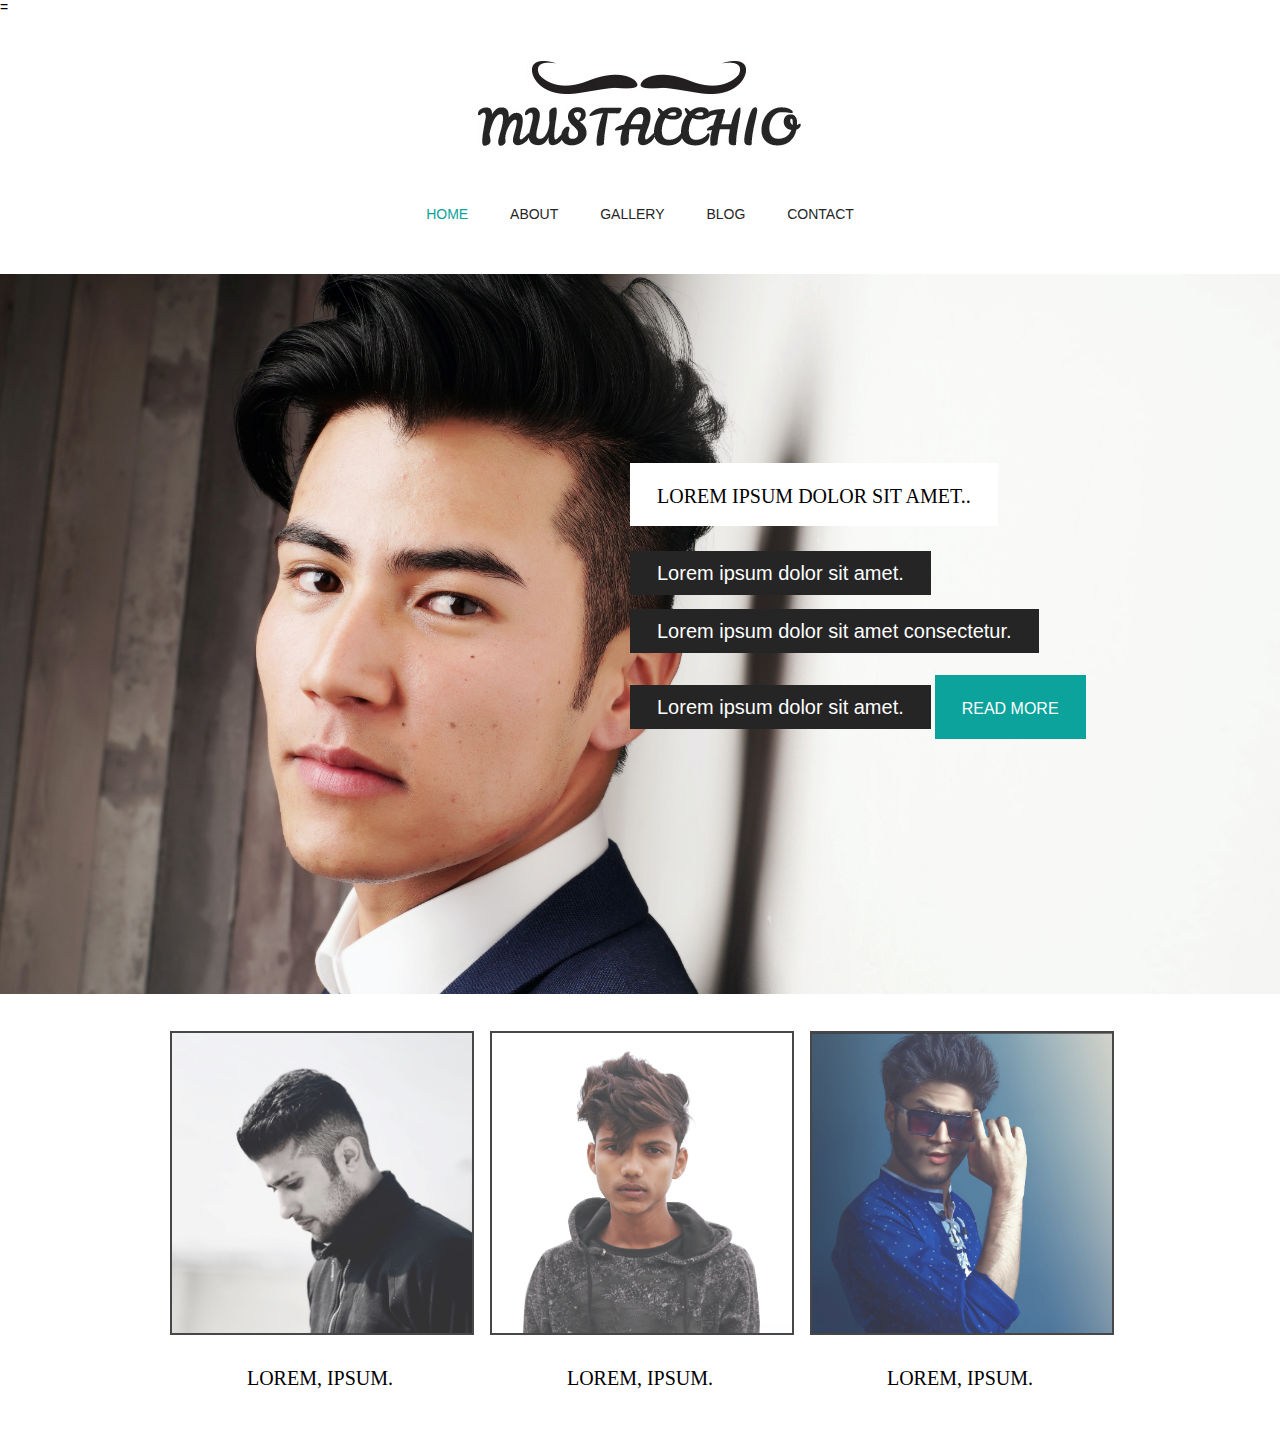
<file: index.html>
=<!DOCTYPE html>
<html lang="en">
<head>
    <meta charset="UTF-8">
    <meta name="viewport" content="width=device-width, initial-scale=1.0, user-scalable=no">
    <meta http-equiv="X-UA-Compatible" content="IE=edge,chrome=1">
    <meta name="HandheldFriendly" content="true">
    <link rel="stylesheet" href="style.css">
    <title>LandingPage</title>
</head>
<body>
    <div id="header">
        <a href="index.html" class="logo">
            <img src="./Pictures/logo.jpg" alt>
        </a>
        <ul class="dropbtn" id="navigation">
            <li class="selected home">
                <a href="index.html">HOME</a>
            </li>
            <li class="about">
                <a href="about.html">ABOUT</a>
            </li>
            <li class="gallery">
                <a href="gallery.html">GALLERY</a>
            </li>
            <li class="blog">
                <a href="news.html">BLOG</a>
            </li>
            <li class="contact">
                <a href="contact.html">CONTACT</a>
            </li>
        </ul>
    </div>

    <div id="body">
        <section id="featured">
            <img src="./Pictures/bx1_index.jpg">
            <div>
                <h2>Lorem ipsum dolor sit amet..</h2>
                <span>Lorem ipsum dolor sit amet.</span>
                <span>Lorem ipsum dolor sit amet consectetur.</span>
                <span>Lorem ipsum dolor sit amet.</span>
                <a href="news.html" class="more">read more</a>
            </div>
        </section>
        
        <ul id="container">
            <li id="smV">
                <a href="./gallery.html">
                    <img src="./Pictures/box3_index.jpg" alt>
                    <span>Lorem, ipsum.</span>
                </a>
            </li>
            <li id="smV1">
                <a href="./gallery.html">
                    <img src="./Pictures/box4_index.jpg" alt>
                    <span>Lorem, ipsum.</span>
                </a>
            </li>
            <li id="smV2">
                <a href="./gallery.html">
                    <img src="./Pictures/box5_index.jpg" alt>
                    <span>Lorem, ipsum.</span>
                </a>
            </li>
        </ul>
    </div>
</body>
</html>
</file>
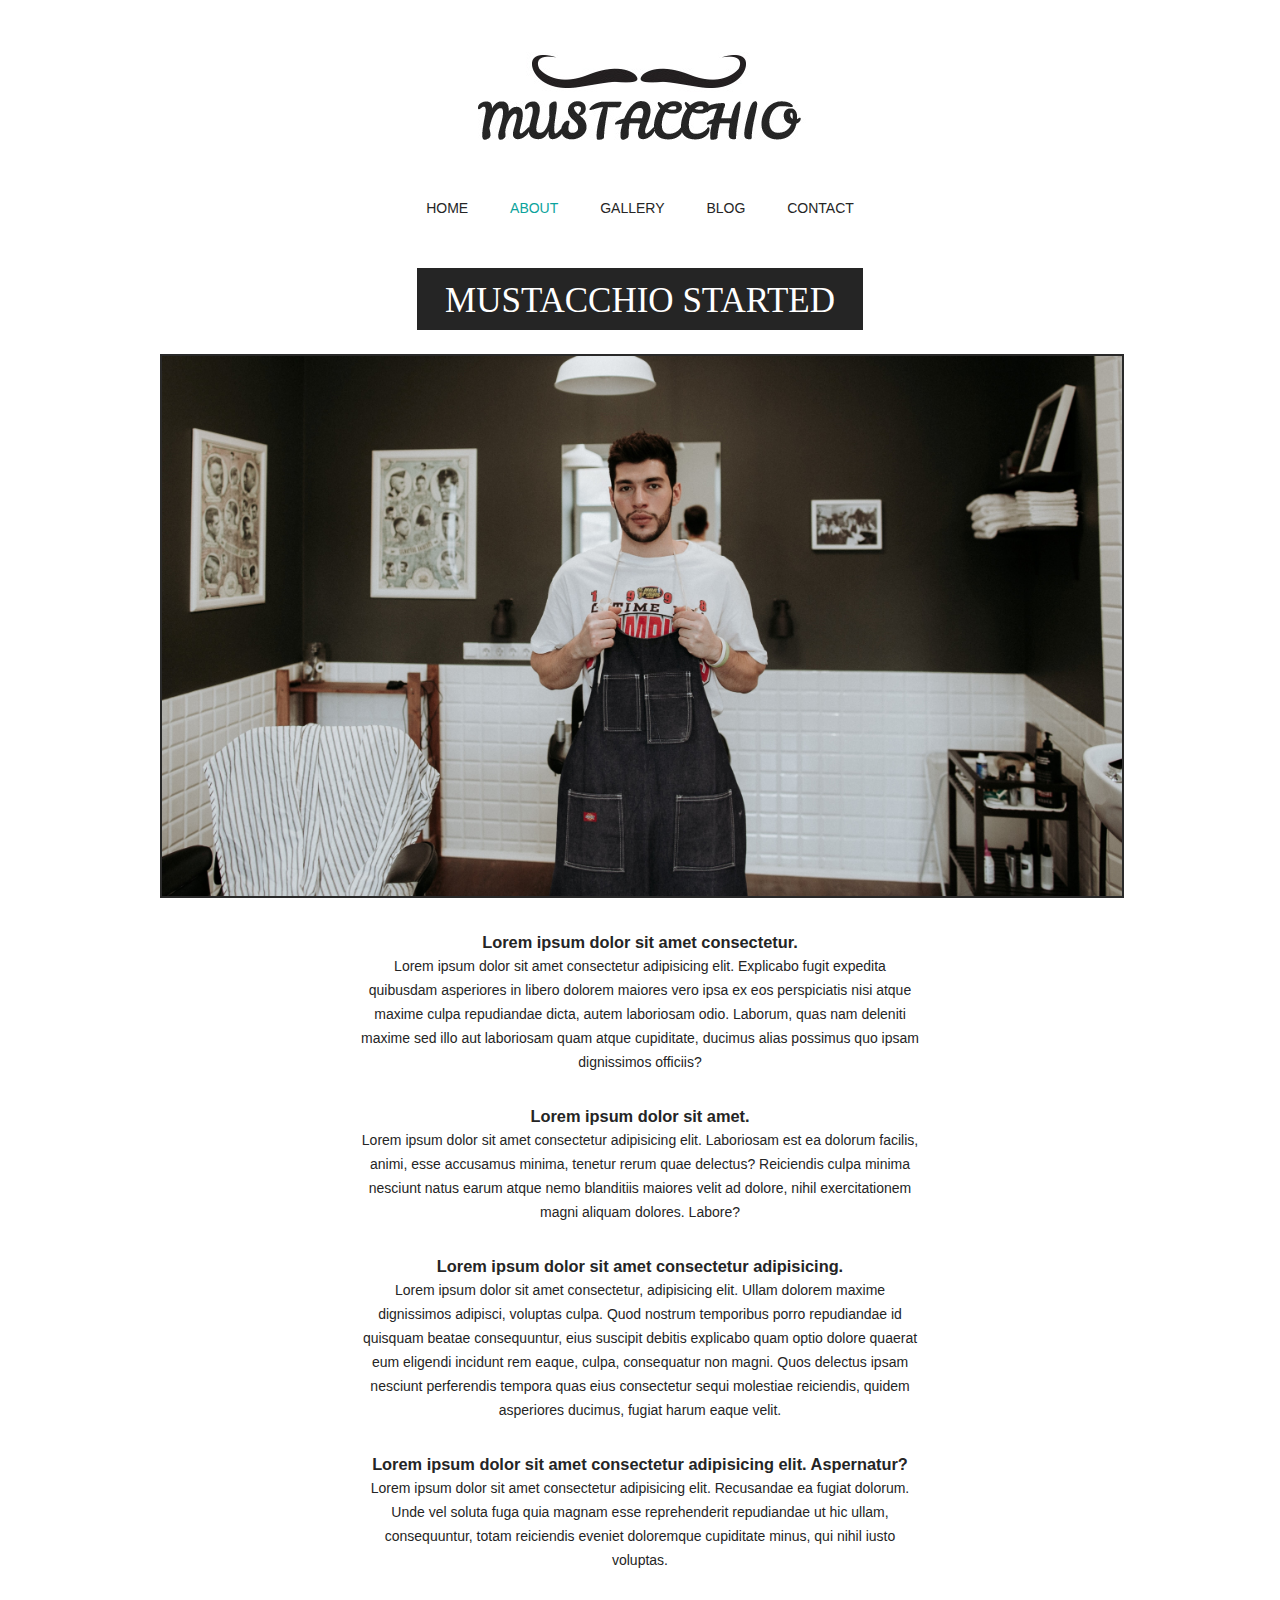
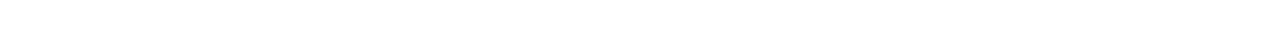
<file: about.html>
<!DOCTYPE html>
<html lang="en">
<head>
    <meta charset="UTF-8">
    <meta name="viewport" content="width=device-width, initial-scale=1.0, user-scalable=no">
    <meta http-equiv="X-UA-Compatible" content="IE=edge,chrome=1">
    <meta name="HandheldFriendly" content="true">
    <link rel="stylesheet" href="about.css">
    <title>AboutMustacchio</title>
</head>
<body>
    <div id="header">
        <a href="index.html" class="logo">
            <img src="./Pictures/logo.jpg" alt>
        </a>
        <ul id="navigation">
            <li>
                <a href="index.html">HOME</a>
            </li>
            <li class="selected">
                <a href="about.html">ABOUT</a>
            </li>
            <li>
                <a href="gallery.html">GALLERY</a>
            </li>
            <li>
                <a href="news.html">BLOG</a>
            </li>
            <li>
                <a href="contact.html">CONTACT</a>
            </li>
        </ul>
    </div>

    <div id="body">
        <h1>
            <span>mustacchio started</span>
        </h1>

        <div>
            <img src="Pictures/box6_about.jpg" alt>
            <div class="article">
                <h3>Lorem ipsum dolor sit amet consectetur.</h3>
                <p>
                    Lorem ipsum dolor sit amet consectetur adipisicing elit. Explicabo fugit expedita quibusdam asperiores in libero dolorem maiores vero ipsa ex eos perspiciatis nisi atque maxime culpa repudiandae dicta, autem laboriosam odio. Laborum, quas nam deleniti maxime sed illo aut laboriosam quam atque cupiditate, ducimus alias possimus quo ipsam dignissimos officiis?
                </p>
                <h3>Lorem ipsum dolor sit amet.</h3>
                <p>
                    Lorem ipsum dolor sit amet consectetur adipisicing elit. Laboriosam est ea dolorum facilis, animi, esse accusamus minima, tenetur rerum quae delectus? Reiciendis culpa minima nesciunt natus earum atque nemo blanditiis maiores velit ad dolore, nihil exercitationem magni aliquam dolores. Labore?
                </p>
                <h3>Lorem ipsum dolor sit amet consectetur adipisicing.</h3>
                <p>
                    Lorem ipsum dolor sit amet consectetur, adipisicing elit. Ullam dolorem maxime dignissimos adipisci, voluptas culpa. Quod nostrum temporibus porro repudiandae id quisquam beatae consequuntur, eius suscipit debitis explicabo quam optio dolore quaerat eum eligendi incidunt rem eaque, culpa, consequatur non magni. Quos delectus ipsam nesciunt perferendis tempora quas eius consectetur sequi molestiae reiciendis, quidem asperiores ducimus, fugiat harum eaque velit.
                </p>
                <h3>Lorem ipsum dolor sit amet consectetur adipisicing elit. Aspernatur?</h3>
                <p>
                    Lorem ipsum dolor sit amet consectetur adipisicing elit. Recusandae ea fugiat dolorum. Unde vel soluta fuga quia magnam esse reprehenderit repudiandae ut hic ullam, consequuntur, totam reiciendis eveniet doloremque cupiditate minus, qui nihil iusto voluptas.
                </p>
            </div>
        </div>

    </div>

    
</body>
</html>
</file>
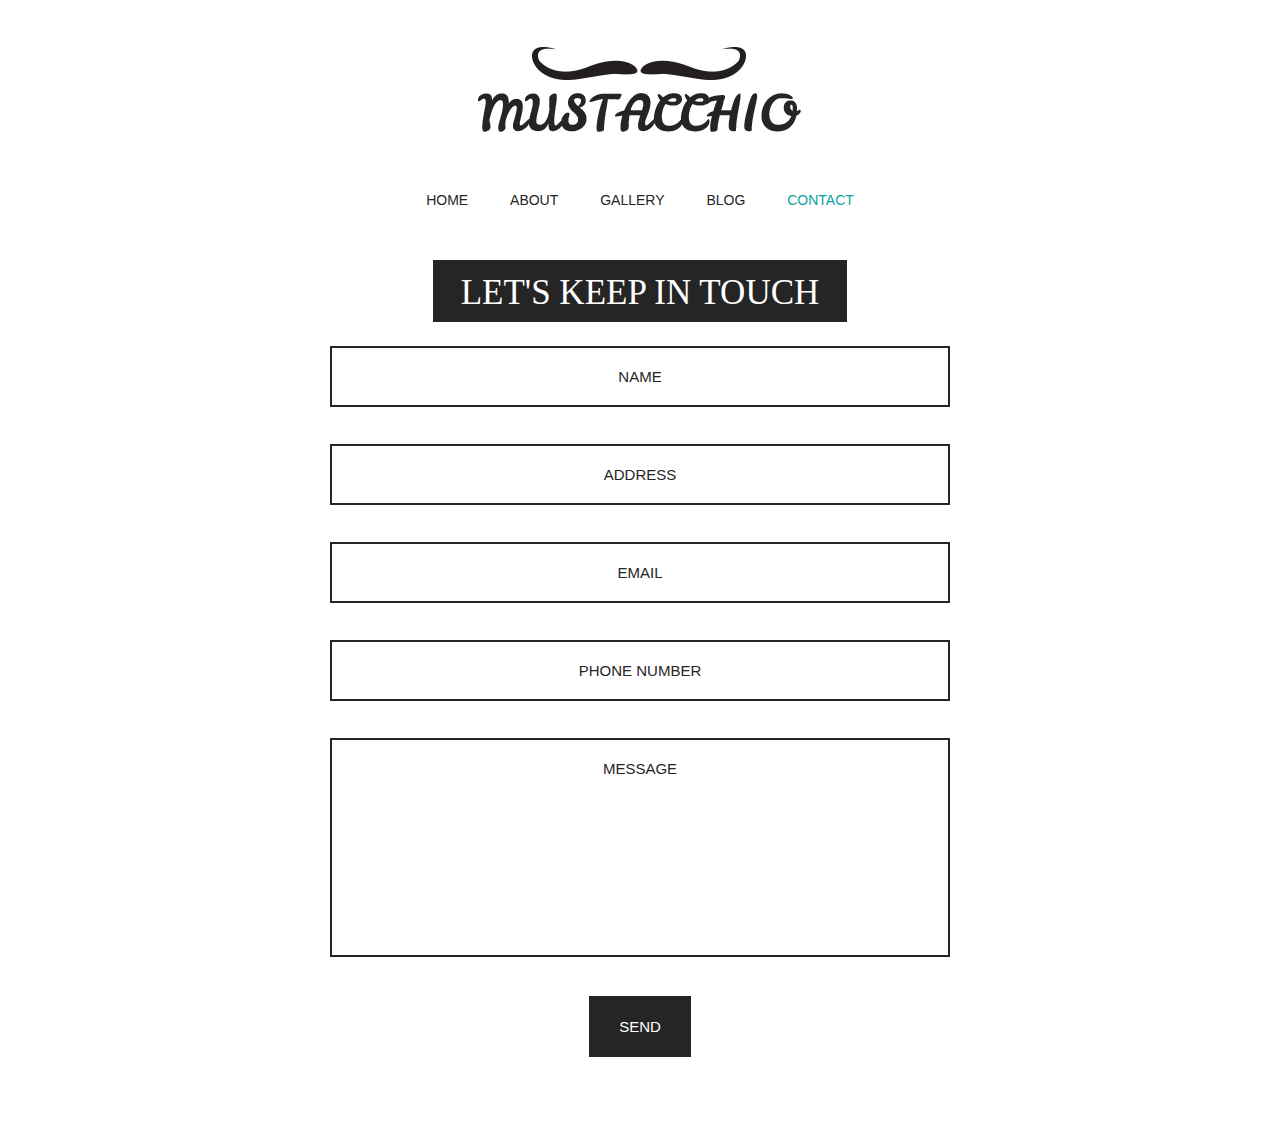
<file: contact.html>
<!DOCTYPE html>
<html lang="en">
<head>
    <meta charset="UTF-8">
    <meta name="viewport" content="width=device-width, initial-scale=1.0, user-scalable=no">
    <meta http-equiv="X-UA-Compatible" content="IE=edge,chrome=1">
    <meta name="HandheldFriendly" content="true">
    <link rel="stylesheet" href="contact.css">
    <title>MustacchioContact</title>
</head>
<body>
    <div id="header">
        <a href="index.html" class="logo">
            <img src="./Pictures/logo.jpg" alt>
        </a>
        <ul id="navigation">
            <li>
                <a href="index.html">HOME</a>
            </li>
            <li>
                <a href="about.html">ABOUT</a>
            </li>
            <li>
                <a href="gallery.html">GALLERY</a>
            </li>
            <li>
                <a href="news.html">BLOG</a>
            </li>
            <li class="selected">
                <a href="contact.html">CONTACT</a>
            </li>
        </ul>
    </div>
    <div id="body">
        <h1>
            <span>let's keep in touch</span>
        </h1>
        <form action="contact.html">
            <input type="text" name="fname" id="fname" value="name">
            <input type="text" name="address" id="address" value="address">
            <input type="text" name="email" id="email" value="email">
            <input type="text" name="phone" id="phone" value="phone number">
            <textarea name="message" id="message">message</textarea>
            <input type="submit" name="send" id="send" value="send">
        </form>
    </div>

    
</body>
</html>
</file>
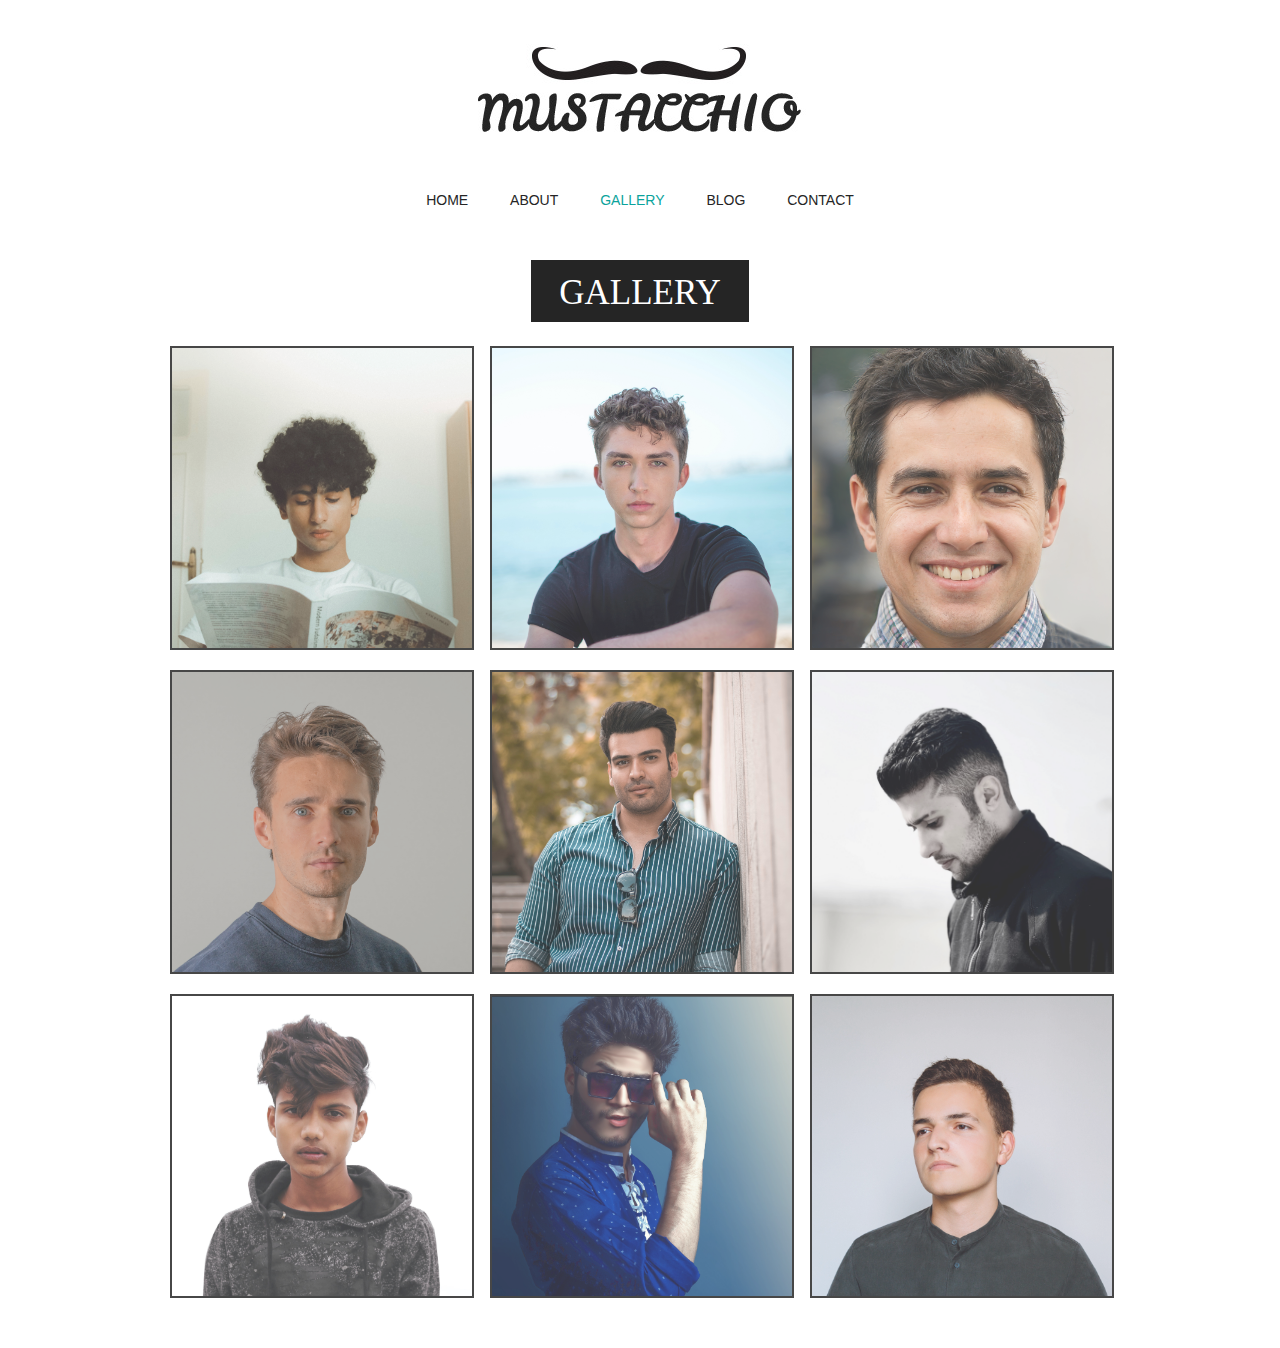
<file: gallery.html>
<!DOCTYPE html>
<html lang="en">
<head>
    <meta charset="UTF-8">
    <meta name="viewport" content="width=device-width, initial-scale=1.0, user-scalable=no">
    <meta http-equiv="X-UA-Compatible" content="IE=edge,chrome=1">
    <meta name="HandheldFriendly" content="true">
    <link rel="stylesheet" href="gallery.css">
    <title>MustacchioGallery</title>
</head>
<body>
    <div id="header">
        <a href="index.html" class="logo">
            <img src="./Pictures/logo.jpg" alt>
        </a>
        <ul id="navigation">
            <li>
                <a href="index.html">HOME</a>
            </li>
            <li>
                <a href="about.html">ABOUT</a>
            </li>
            <li class="selected">
                <a href="gallery.html">GALLERY</a>
            </li>
            <li>
                <a href="news.html">BLOG</a>
            </li>
            <li>
                <a href="contact.html">CONTACT</a>
            </li>
        </ul>
    </div>
    <div id="body">
        <h1>
            <span>gallery</span>
        </h1>
        <ul class="gallery" id="container">
            <li id="smV">
                <a href="">
                    <img src="Pictures/img_gal1.jpg" alt>
                </a>
            </li>
            <li id="smV1">
                <a href="">
                    <img src="Pictures/img_gal2.jpg" alt>
                </a>
            </li>
            <li id="smV2">
                <a href="">
                    <img src="Pictures/img_gal3.jpg" alt>
                </a>
            </li>
            <li id="smV3">
                <a href="">
                    <img src="Pictures/img_gal4.jpg" alt>
                </a>
            </li>
            <li id="smV4">
                <a href="">
                    <img src="Pictures/img_gal5.jpg" alt>
                </a>
            </li>
            <li id="smV5">
                <a href="">
                    <img src="Pictures/box3_index.jpg" alt>
                </a>
            </li>
            <li id="smV6">
                <a href="">
                    <img src="Pictures/box4_index.jpg" alt>
                </a>
            </li>
            <li id="smV7">
                <a href="">
                    <img src="Pictures/box5_index.jpg" alt>
                </a>
            </li>
            <li id="smV8">
                <a href="">
                    <img src="Pictures/img_gal6.jpg" alt>
                </a>
            </li>
        </ul>
    </div>
    
</body>
</html>
</file>
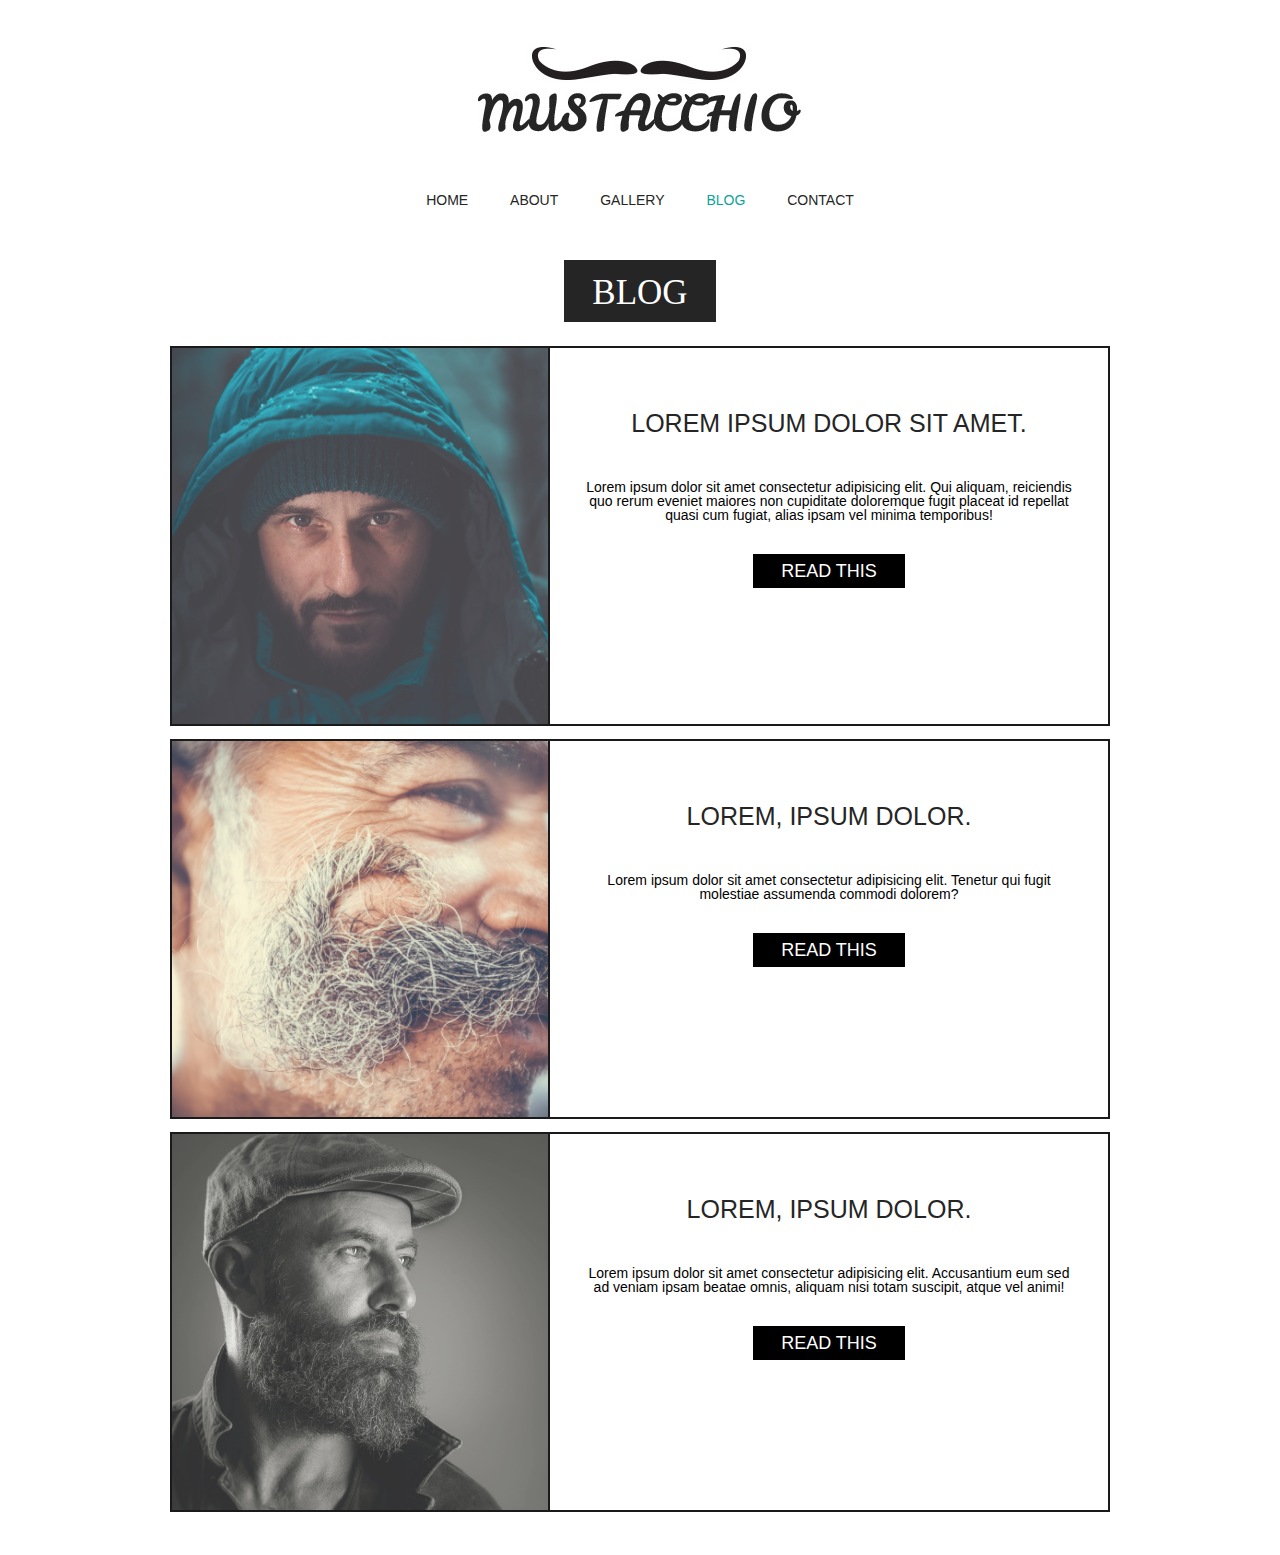
<file: news.html>
<!DOCTYPE html>
<html lang="en">
<head>
    <meta charset="UTF-8">
    <meta name="viewport" content="width=device-width, initial-scale=1.0, user-scalable=no">
    <meta http-equiv="X-UA-Compatible" content="IE=edge,chrome=1">
    <meta name="HandheldFriendly" content="true">
    <link rel="stylesheet" href="news.css">
    <title>MustacchioBlog</title>
</head>

<body>
    <div id="header">
        <a href="index.html" class="logo">
            <img src="./Pictures/logo.jpg" alt>
        </a>
        <ul id="navigation">
            <li >
                <a href="index.html">HOME</a>
            </li>
            <li>
                <a href="about.html">ABOUT</a>
            </li>
            <li>
                <a href="gallery.html">GALLERY</a>
            </li>
            <li class="selected">
                <a href="news.html">BLOG</a>
            </li>
            <li>
                <a href="contact.html">CONTACT</a>
            </li>
        </ul>
    </div>

    <div id="body">
        <h1>
            <span>blog</span>
        </h1>

        <div>
            <ul>
                <li>
                    <a href="" class="figure">
                        <img src="./Pictures/mustache_img1.jpg" alt>
                    </a>
                    <div>
                        <h3>Lorem ipsum dolor sit amet.</h3>
                        <p>Lorem ipsum dolor sit amet consectetur adipisicing elit. Qui aliquam, reiciendis quo rerum eveniet maiores non cupiditate doloremque fugit placeat id repellat quasi cum fugiat, alias ipsam vel minima temporibus!</p>
                    
                        <a href="" class="more">read this</a>
                    </div>
                </li>
                <li class="container2">
                    <a href="" class="figure">
                        <img src="./Pictures/mustache_img2.jpg" alt>
                    </a>
                    <div>
                        <h3>Lorem, ipsum dolor.</h3>
                        <p>Lorem ipsum dolor sit amet consectetur adipisicing elit. Tenetur qui fugit molestiae assumenda commodi dolorem?</p>
                    
                        <a href="" class="more">read this</a>
                    </div>
                </li>
                <li>
                    <a href="" class="figure">
                        <img src="./Pictures/mustache_img3.jpg" alt>
                    </a>
                    <div>
                        <h3>Lorem, ipsum dolor.</h3>
                        <p>Lorem ipsum dolor sit amet consectetur adipisicing elit. Accusantium eum sed ad veniam ipsam beatae omnis, aliquam nisi totam suscipit, atque vel animi!</p>
                    
                        <a href="" class="more">read this</a>
                    </div>
                </li>
            </ul>
        </div>
    </div>

</body>


<footer>
</footer>

</html>
</file>
<file: style.css>
body {
    background: #fff;
    font-family: Arial, Helvetica, sans-serif;
    font-size: 14px;
    font-weight: normal;
    line-height: 1;
    margin: 0;
    min-width: 960px;
    padding: 0;
}

div {
    display: block;
}

h2 {
    display: block;
    font-size: 1.5em;
    margin-block-start: 0.83em;
    margin-block-end: 0.83em;
    margin-inline-start: 0px;
    margin-inline-end: 0px;
    font-weight: bold;
}

ul {
    display: block;
    list-style-type: disc;
    margin-block-start: 1em;
    margin-block-end: 1em;
    margin-inline-start: 0px;
    margin-inline-end: 0px;
    padding-inline-start: 40px;
}

li {
    display: list-item;
    text-align: -webkit-match-parent;
}


#header {
    margin: 0 auto;
    padding: 44px 0 50px;
    text-align: center;
    width: 960px;
}

#header ul {
    margin: 0;
    padding: 56px 0 0;
}



#header ul li {
    display: inline;
    list-style: none;
    margin: 0;
    padding: 0 19px;
}


#header ul li.selected a {
    color: #0ba39c;
}

#header ul li a {
    color: #252525;
    display: inline-block;
    font-family: "Arial Black", Gadget, sans-serif;
    font-size: 14px;
    font-weight: normal;
    margin: 0;
    padding: 0 0 3px;
    text-decoration: none;
    text-transform: uppercase;
}

#header a.logo {
    display: block;
    margin: 0 auto;
    padding: 0;
    width: 340px;
}

#header a.logo img {
    border: 0;
    display: block;
    margin: 0;
    padding: 0;
}

a:-webkit-any-link {
    color: -webkit-link;
    cursor: pointer;
    text-decoration: underline;
}


#body {
    margin: 0;
    padding: 0 0 30px;
    text-align: center;
}

#body #featured {
    margin: 0 0 13px;
    padding: 0;
    position: relative;
    width: 100%;
}

#body #featured img {
    border: 0;
    display: block;
    margin: 0;
    padding: 0;
    width: 100%;
}

#body #featured div {
    left: 50%;
    margin-left: -480px;
    margin-top: -171px;
    padding: 0 0 0 470px;
    position: absolute;
    top: 50%;
    text-align: left;
    width: 490px;
}

#body #featured div h2 {
    background: #fff;
    color: #000;
    display: inline-block;
    font-family: poller_oneregular;
    font-size: 20px;
    font-weight: normal;
    margin: 0 0 18px;
    padding: 23px 27px 20px;
    text-transform: uppercase;
}

#body #featured div span {
    background: #252525;
    color: #fff;
    display: inline-block;
    font-size: 20px;
    margin: 7px 0;
    padding: 12px 27px;
}

#body #featured div a {
    background: #0ba39c;
    color: #fff;
    display: inline-block;
    font-size: 16px;
    margin: 15px 0 0;
    padding: 26px 27px 22px;
    text-align: center;
    text-decoration: none;
    text-transform: uppercase;
}

#body > ul {
    margin: 0 auto;
    overflow: hidden;
    padding: 24px 0 0;
    width: max-content;
}

#body > ul li {
    display: block;
    float: left;
    margin: 0 10px 20px;
    padding: 0;
    width: 300px;
}

#body > ul li a {
    color: #000;
    display: block;
    font-family: poller_oneregular;
    font-size: 20px;
    font-weight: normal;
    margin: 0;
    padding: 0;
    text-align: center;
    text-decoration: none;
    text-transform: uppercase;
}

#body > ul li a img {
    border: 2px solid #1a1a1a;
    display: block;
    margin: 0;
    padding: 0;
    opacity: .8;
    transition: 0.5s ease-in-out;
    max-width: 100%;
    max-height: 100%;
}

#body > ul li a span {
    display: block;
    margin: 0;
    padding: 33px 0 0;
}

@media screen and (max-width: 568px) {
    body{
        min-width:568px;
    }
    
    #header{
        max-width:450px;
    }

    #container{
        display: grid;
        grid-template-areas: 
                        "bx1"
                        "bx2"
                        "bx3" ;
    }
    #smV {grid-area: bx1;}
    #smV1 {grid-area: bx2;}
    #smV2 {grid-area: bx3;}
}
</file>
<file: about.css>
body {
    background: #fff;
    font-family: Arial, Helvetica, sans-serif;
    font-size: 14px;
    font-weight: normal;
    line-height: 1;
    margin: 0;
    min-width: 960px;
    padding: 0;
}

body {
    display: block;
    margin: 8px;
}

div {
    display: block;
}

h1 {
    display: block;
    font-size: 2em;
    margin-block-start: 0.67em;
    margin-block-end: 0.67em;
    margin-inline-start: 0px;
    margin-inline-end: 0px;
    font-weight: bold;
}

h3 {
    display: block;
    font-size: 1.17em;
    margin-block-start: 1em;
    margin-block-end: 1em;
    margin-inline-start: 0px;
    margin-inline-end: 0px;
    font-weight: bold;
}

p {
    color: #252525;
    line-height: 24px;
    margin: 0;
    padding: 0;
    display: block;
    margin-block-start: 1em;
    margin-block-end: 1em;
    margin-inline-start: 0px;
    margin-inline-end: 0px;
}

#header {
    margin: 0 auto;
    padding: 44px 0 50px;
    text-align: center;
    width: 960px;
}

#header ul {
    margin: 0;
    padding: 56px 0 0;
}



#header ul li {
    display: inline;
    list-style: none;
    margin: 0;
    padding: 0 19px;
}


#header ul li.selected a {
    color: #0ba39c;
}

#header ul li a {
    color: #252525;
    display: inline-block;
    font-family: "Arial Black", Gadget, sans-serif;
    font-size: 14px;
    font-weight: normal;
    margin: 0;
    padding: 0 0 3px;
    text-decoration: none;
    text-transform: uppercase;
}

#header a.logo {
    display: block;
    margin: 0 auto;
    padding: 0;
    width: 340px;
}

#header a.logo img {
    border: 0;
    display: block;
    margin: 0;
    padding: 0;
}

a:-webkit-any-link {
    color: -webkit-link;
    cursor: pointer;
    text-decoration: underline;
}

#body {
    margin: 0;
    padding: 0 0 30px;
    text-align: center;
}

#body h1 {
    color: #fff;
    display: inline;
    font-family: poller_oneregular;
    font-size: 35px;
    font-weight: normal;
    margin: 0;
    padding: 0;
    text-transform: uppercase;
}

#body h1 span {
    background: #252525;
    display: inline-block;
    padding: 15px 28px 12px;
}

#body > div {
    margin: 0 auto;
    padding: 0;
    width: 960px;
}

#body > div img {
    border: 2px solid #292929;
    margin: 24px 0 0;
    padding: 0;
    max-width: 100%;
    max-height: 100%;
}

#body > div .article {
    margin: 0 auto;
    padding: 30px 30px 0;
    width: 560px;
}

#body > div .article h3 {
    color: #252525;
    line-height: 24px;
    margin: 0;
    padding: 0;
}

#body > div .article p {
    margin: 0 0 30px;
}

@media screen and (max-width: 568px) {
    body{
        min-width:568px;
        justify-content: center;
    }
    
    #header{
        max-width:450px;
    }
</file>
<file: contact.css>
body {
    background: #fff;
    font-family: Arial, Helvetica, sans-serif;
    font-size: 14px;
    font-weight: normal;
    line-height: 1;
    margin: 0;
    min-width: 960px;
    padding: 0;
}

div {
    display: block;
}

h2 {
    display: block;
    font-size: 1.5em;
    margin-block-start: 0.83em;
    margin-block-end: 0.83em;
    margin-inline-start: 0px;
    margin-inline-end: 0px;
    font-weight: bold;
}

ul {
    display: block;
    list-style-type: disc;
    margin-block-start: 1em;
    margin-block-end: 1em;
    margin-inline-start: 0px;
    margin-inline-end: 0px;
    padding-inline-start: 40px;
}

li {
    display: list-item;
    text-align: -webkit-match-parent;
}


#header {
    margin: 0 auto;
    padding: 44px 0 50px;
    text-align: center;
    width: 960px;
}

#header ul {
    margin: 0;
    padding: 56px 0 0;
}



#header ul li {
    display: inline;
    list-style: none;
    margin: 0;
    padding: 0 19px;
}


#header ul li.selected a {
    color: #0ba39c;
}

#header ul li a {
    color: #252525;
    display: inline-block;
    font-family: "Arial Black", Gadget, sans-serif;
    font-size: 14px;
    font-weight: normal;
    margin: 0;
    padding: 0 0 3px;
    text-decoration: none;
    text-transform: uppercase;
}

#header a.logo {
    display: block;
    margin: 0 auto;
    padding: 0;
    width: 340px;
}

#header a.logo img {
    border: 0;
    display: block;
    margin: 0;
    padding: 0;
}

a:-webkit-any-link {
    color: -webkit-link;
    cursor: pointer;
    text-decoration: underline;
}

#body {
    margin: 0;
    padding: 0 0 30px;
    text-align: center;
}

#body h1 {
    color: #fff;
    display: inline;
    font-family: poller_oneregular;
    font-size: 35px;
    font-weight: normal;
    margin: 0;
    padding: 0;
    text-transform: uppercase;
}

#body h1 span {
    background: #252525;
    display: inline-block;
    padding: 15px 28px 12px;
}

#body form {
    margin: 0 auto;
    padding: 24px 0 0;
    width: 620px;
}

#body form input, #body form textarea {
    border: 2px solid #252525;
    color: #252525;
    font-family: Arial, Helvetica, sans-serif;
    font-size: 15px;
    font-weight: normal;
    margin: 0 0 37px;
    padding: 20px 10px;
    text-align: center;
    text-transform: uppercase;
    width: 596px;
}

#body form textarea {
    height: 175px;
    overflow: auto;
    resize: none;
}

#body form #send {
    background: #252525;
    color: #fff;
    font-family: "Arial Black", Gadget, sans-serif;
    font-size: 15px;
    font-weight: normal;
    display: inline-block;
    padding: 20px 28px;
    width: auto;
}
</file>
<file: gallery.css>
body {
    background: #fff;
    font-family: Arial, Helvetica, sans-serif;
    font-size: 14px;
    font-weight: normal;
    line-height: 1;
    margin: 0;
    min-width: 960px;
    padding: 0;
}

div {
    display: block;
}

p {
	color: #252525;
	line-height: 24px;
	margin: 0;
	padding: 0;
}
p a {
	color: #252525;
	text-decoration: underline;
}
p a:hover {
	color: #898989;
}

h1 {
    display: block;
    font-size: 2em;
    margin-block-start: 0.67em;
    margin-block-end: 0.67em;
    margin-inline-start: 0px;
    margin-inline-end: 0px;
    font-weight: bold;
}

h2 {
    display: block;
    font-size: 1.5em;
    margin-block-start: 0.83em;
    margin-block-end: 0.83em;
    margin-inline-start: 0px;
    margin-inline-end: 0px;
    font-weight: bold;
}

ul {
    display: block;
    list-style-type: disc;
    margin-block-start: 1em;
    margin-block-end: 1em;
    margin-inline-start: 0px;
    margin-inline-end: 0px;
    padding-inline-start: 40px;
}

li {
    display: list-item;
    text-align: -webkit-match-parent;
}


#header {
    margin: 0 auto;
    padding: 44px 0 50px;
    text-align: center;
    width: 960px;
}

#header ul {
    margin: 0;
    padding: 56px 0 0;
}



#header ul li {
    display: inline;
    list-style: none;
    margin: 0;
    padding: 0 19px;
}


#header ul li.selected a {
    color: #0ba39c;
}

#header ul li a {
    color: #252525;
    display: inline-block;
    font-family: "Arial Black", Gadget, sans-serif;
    font-size: 14px;
    font-weight: normal;
    margin: 0;
    padding: 0 0 3px;
    text-decoration: none;
    text-transform: uppercase;
}

#header a.logo {
    display: block;
    margin: 0 auto;
    padding: 0;
    width: 340px;
}

#header a.logo img {
    border: 0;
    display: block;
    margin: 0;
    padding: 0;
}

a:-webkit-any-link {
    color: -webkit-link;
    cursor: pointer;
    text-decoration: underline;
}

#body {
    margin: 0;
    padding: 0 0 30px;
    text-align: center;
}

#body h1 {
    color: #fff;
    display: inline;
    font-family: poller_oneregular;
    font-size: 35px;
    font-weight: normal;
    margin: 0;
    padding: 0;
    text-transform: uppercase;
}

#body h1 span {
    background: #252525;
    display: inline-block;
    padding: 15px 28px 12px;
}

#body > ul {
    margin: 0 auto;
    overflow: hidden;
    padding: 24px 0 0;
    width: 960px;
}

#body > ul li {
    display: block;
    float: left;
    margin: 0 10px 20px;
    padding: 0;
    width: 300px;
}

#body > ul li a {
    color: #000;
    display: block;
    font-family: poller_oneregular;
    font-size: 20px;
    font-weight: normal;
    margin: 0;
    padding: 0;
    text-align: center;
    text-decoration: none;
    text-transform: uppercase;
}

#body > ul li a img {
    border: 2px solid #1a1a1a;
    display: block;
    margin: 0;
    padding: 0;
    opacity: .8;
    transition: 0.5s ease-in-out;
    max-width: 100%;
    max-height: 100%;
}

@media screen and (max-width: 568px) {
    body{
        width:568px;
        justify-content: center;
    }
    
    #header {
        justify-content: center;
        margin: 0 auto;
        padding: 44px 0 50px;
        text-align: center;
        width: 568px;
    }

    #container{
        justify-content: center;
        display: grid;
        grid-template-areas: 
                        "bx1"
                        "bx2"
                        "bx3"
                        "bx4"
                        "bx5"
                        "bx6"
                        "bx7"
                        "bx8"
                        "bx9";
    }

    #smV {grid-area: bx1;}
    #smV1 {grid-area: bx2;}
    #smV2 {grid-area: bx3;}
    #smV3 {grid-area: bx4;}
    #smV4 {grid-area: bx5;}
    #smV5 {grid-area: bx6;}
    #smV6 {grid-area: bx7;}
    #smV7 {grid-area: bx8;}
    #smV8 {grid-area: bx9;}
}
</file>
<file: news.css>
body {
    background: #fff;
    font-family: Arial, Helvetica, sans-serif;
    font-size: 14px;
    font-weight: normal;
    line-height: 1;
    margin: 0;
    min-width: 960px;
    padding: 0;
}

div {
    display: block;
}

h2 {
    display: block;
    font-size: 1.5em;
    margin-block-start: 0.83em;
    margin-block-end: 0.83em;
    margin-inline-start: 0px;
    margin-inline-end: 0px;
    font-weight: bold;
}

ul {
    display: block;
    list-style-type: disc;
    margin-block-start: 1em;
    margin-block-end: 1em;
    margin-inline-start: 0px;
    margin-inline-end: 0px;
    padding-inline-start: 40px;
}

li {
    display: list-item;
    text-align: -webkit-match-parent;
}


#header {
    margin: 0 auto;
    padding: 44px 0 50px;
    text-align: center;
    width: 960px;
}

#header ul {
    margin: 0;
    padding: 56px 0 0;
}



#header ul li {
    display: inline;
    list-style: none;
    margin: 0;
    padding: 0 19px;
}


#header ul li.selected a {
    color: #0ba39c;
}

#header ul li a {
    color: #252525;
    display: inline-block;
    font-family: "Arial Black", Gadget, sans-serif;
    font-size: 14px;
    font-weight: normal;
    margin: 0;
    padding: 0 0 3px;
    text-decoration: none;
    text-transform: uppercase;
}

#header a.logo {
    display: block;
    margin: 0 auto;
    padding: 0;
    width: 340px;
}

#header a.logo img {
    border: 0;
    display: block;
    margin: 0;
    padding: 0;
}

a:-webkit-any-link {
    color: -webkit-link;
    cursor: pointer;
    text-decoration: underline;
}

#body {
    margin: 0;
    padding: 0 0 30px;
    text-align: center;
}

#body h1 {
    color: #fff;
    display: inline;
    font-family: poller_oneregular;
    font-size: 35px;
    font-weight: normal;
    margin: 0;
    padding: 0;
    text-transform: uppercase;
}

#body h1 span {
    background: #252525;
    display: inline-block;
    padding: 15px 28px 12px;
}

#body > div {
    margin: 0 auto;
    padding: 0;
    width: 960px;
}

#body div ul {
    margin: 0;
    padding: 24px 10px 0;
    width: 940px;
}

#body div ul li {
    border: 2px solid #1a1a1a;
    display: block;
    list-style: none;
    margin: 0 0 13px;
    overflow: hidden;
    padding: 0;
}

#body div ul li .figure {
    border-right: 2px solid #1a1a1a;
    float: left;
    margin: 0;
    padding: 0;
    width: 376px
}

#body div ul li img {
    border: 0;
    display: block;
    margin: 0;
    padding: 0;
    opacity: 0.8;
    transition: 0.5s ease-in-out;
    max-width: 100%;
    max-height: 100%;
}

#body div ul li div {
    float: left;
    margin: 0;
    padding: 63px 0 20px;
    width: 558px;
}

#body div ul li div h3 {
    color: #252525;
    font-family: "Arial Black", Gadget, sans-serif;
    font-size: 25px;
    font-weight: normal;
    margin: 0;
    padding: 0;
    text-transform: uppercase;
}

#body div ul li div p {
    padding: 30px 30px 18px;
}

#body div ul li div a.more {
    background: #000;
    color: #fff;
    display: inline-block;
    font-family: "Arial Black", Gadget, sans-serif;
    font-size: 18px;
    font-weight: normal;
    margin: 0;
    padding: 8px 28px;
    text-decoration: none;
    text-transform: uppercase;
}

@media screen and (max-width: 568px) {
    body{
        min-width:568px;
    }
    
    #header {
        padding: 20px 0;
        position: relative;
        width: 100%;
    }
    #header a.logo {
        width: 80%;
    }
    #header ul {
        border: 1px solid #fff;
        display: none;
        left: 50%;
        margin-left: -45%;
        padding: 0;
        position: absolute;
        width: 90%;
        z-index: 1001;
    }
    #header ul li {
        border-top: 1px solid #fff;
        display: block;
        margin: 0;
        padding: 0;
        position: relative;
    }
    #header ul li a {
        background: rgba(11, 163, 156, 0.9);
        color: #fff;
        display: block;
        font-family: Arial, Helvetica, sans-serif;
        font-size: 16px;
        font-weight: normal;
        height: 49px;
        line-height: 49px;
        padding: 0 15px;
        text-align: left;
    }
    #body {
        width: 100%;
    }
    #body h1 {
        display: block;
        font-size: 20px;
        margin: 0 auto;
        width: 90%;
    }
    #body h1 span {
        display: block;
        padding: 3%;
        width: 94%;
    }
    #body > div {
        padding: 0 5%;
        width: 90%;
    }
    #body div ul {
        margin: 0;
        padding: 20px 0 0;
        width: 100%;
    }
    #body div ul li {
        overflow: visible;
        padding: 0 0 20px;
        width: 99%;
    }
    #body div ul li .figure {
        border: 0;
        display: block;
        float: none;
        margin: 0 0 20px;
        width: 100%;
    }#body div ul li .figure img {
        width: 100%;
    }
    #body div ul li div {
        float: none;
        padding: 0;
        width: 100%;
    }
</file>
